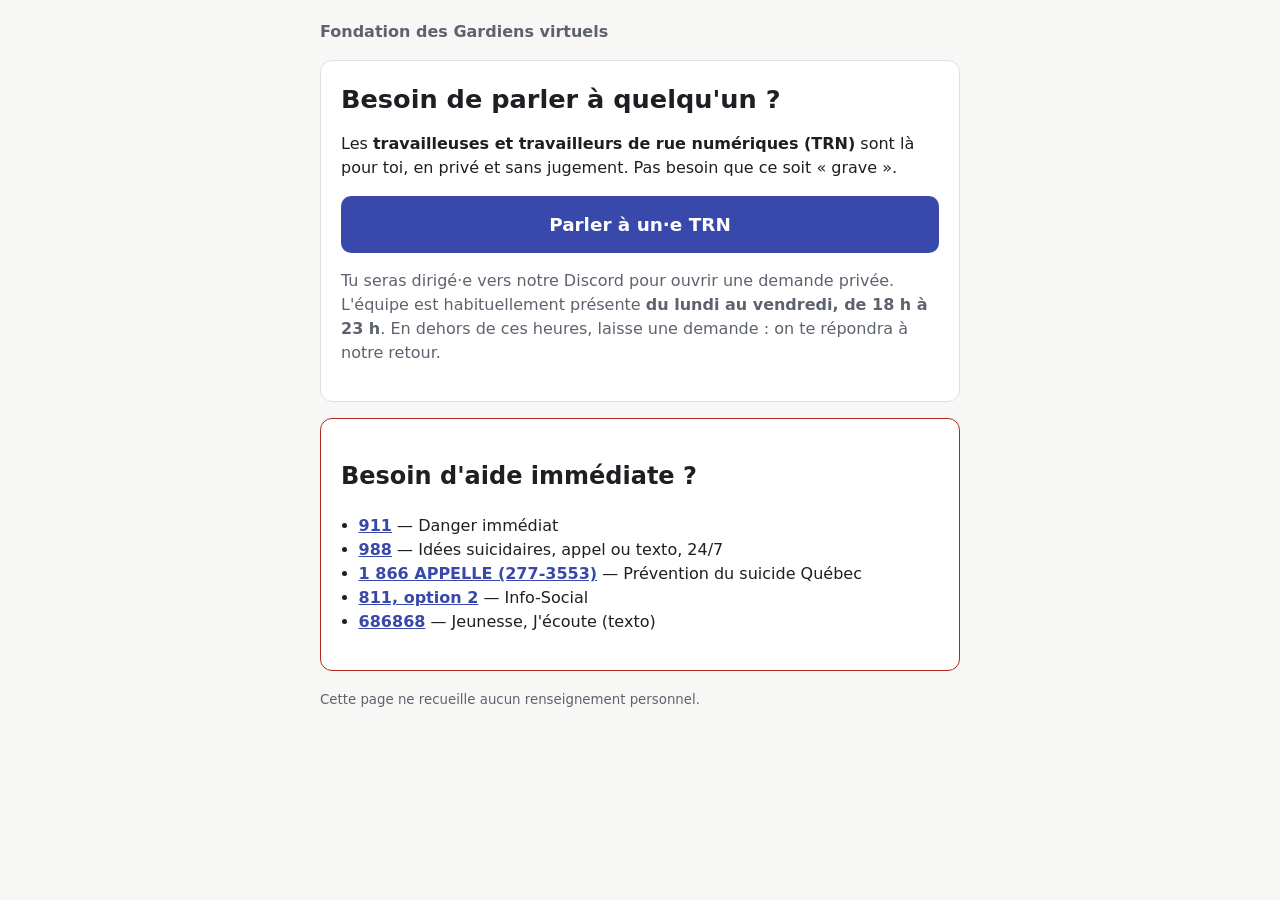
<file: livrable1/index.html>
<!doctype html>
<html lang="fr-CA">
<head>
  <meta charset="utf-8">
  <meta name="viewport" content="width=device-width, initial-scale=1">
  <meta name="referrer" content="no-referrer">
  <title>Parler à un·e TRN · Fondation des Gardiens virtuels</title>
  <!-- Livrable 1 : page statique, sans serveur. Remplacer les 2 valeurs marquées À MODIFIER. -->
  <style>
    :root { --bg:#f7f7f5; --fg:#1d1f23; --muted:#5d636e; --card:#fff; --border:#dcdfe4; --accent:#3949ab; --accent-fg:#fff; --red:#b3261e;
            font-family: system-ui, -apple-system, "Segoe UI", Roboto, sans-serif; color-scheme: light dark; }
    @media (prefers-color-scheme: dark) { :root { --bg:#15171b; --fg:#eceef2; --muted:#a3a9b5; --card:#1f2228; --border:#353a43; --accent:#8c9eff; --accent-fg:#10131a; --red:#ff7b72; } }
    body { margin:0; background:var(--bg); color:var(--fg); line-height:1.5; }
    main { max-width:40rem; margin:0 auto; padding:1.25rem 1rem 3rem; }
    .brand { font-weight:600; color:var(--muted); }
    .card, .resources { background:var(--card); border:1px solid var(--border); border-radius:12px; padding:1.25rem; margin-top:1rem; }
    .resources { border-color:var(--red); }
    h1 { font-size:1.6rem; line-height:1.25; margin:.2rem 0 .8rem; }
    .cta { display:block; text-align:center; background:var(--accent); color:var(--accent-fg); font-size:1.15rem; font-weight:700;
           text-decoration:none; padding:.9rem 1rem; border-radius:10px; margin:1rem 0 .5rem; }
    a { color:var(--accent); } .muted { color:var(--muted); } ul { padding-left:1.1rem; }
  </style>
</head>
<body>
<main>
  <div class="brand">Fondation des Gardiens virtuels</div>
  <section class="card">
    <h1>Besoin de parler à quelqu'un ?</h1>
    <p>Les <strong>travailleuses et travailleurs de rue numériques (TRN)</strong> sont là pour toi,
    en privé et sans jugement. Pas besoin que ce soit « grave ».</p>
    <!-- À MODIFIER : invitation Discord du serveur des TRN -->
    <a class="cta" href="https://discord.gg/XXXXXXX" rel="noopener">Parler à un·e TRN</a>
    <p class="muted">Tu seras dirigé·e vers notre Discord pour ouvrir une demande privée.
    <!-- À MODIFIER : heures de présence -->
    L'équipe est habituellement présente <strong>du lundi au vendredi, de 18 h à 23 h</strong>.
    En dehors de ces heures, laisse une demande : on te répondra à notre retour.</p>
  </section>
  <section class="resources">
    <h2>Besoin d'aide immédiate ?</h2>
    <ul>
      <li><a href="tel:911"><strong>911</strong></a> — Danger immédiat</li>
      <li><a href="tel:988"><strong>988</strong></a> — Idées suicidaires, appel ou texto, 24/7</li>
      <li><a href="tel:18662773553"><strong>1 866 APPELLE (277-3553)</strong></a> — Prévention du suicide Québec</li>
      <li><a href="tel:811"><strong>811, option 2</strong></a> — Info-Social</li>
      <li><a href="sms:686868"><strong>686868</strong></a> — Jeunesse, J'écoute (texto)</li>
    </ul>
  </section>
  <p class="muted"><small>Cette page ne recueille aucun renseignement personnel.</small></p>
</main>
</body>
</html>
</file>
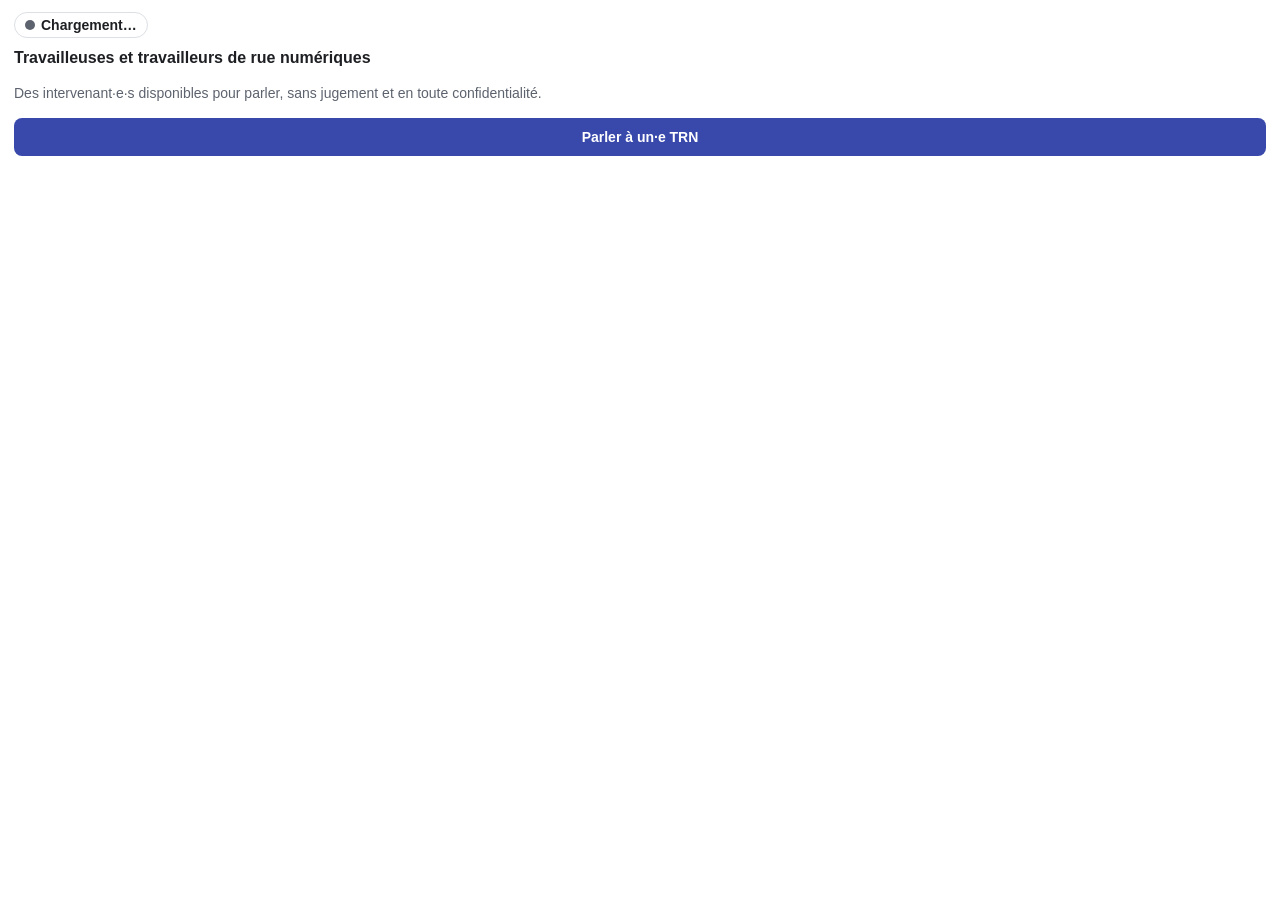
<file: extension/panel.html>
<!doctype html>
<html lang="fr-CA">
<head>
  <meta charset="utf-8">
  <meta name="viewport" content="width=device-width, initial-scale=1">
  <link rel="stylesheet" href="panel.css">
  <!-- Script obligatoire fourni par Twitch -->
  <script src="https://extension-files.twitch.tv/helper/v1/twitch-ext.min.js"></script>
  <script src="config.js"></script>
  <script src="panel.js" defer></script>
</head>
<body>
  <main id="app" class="loading">
    <p class="pill" id="status"><span class="dot"></span><span id="status-label">Chargement…</span></p>
    <h1 id="headline">Travailleuses et travailleurs de rue numériques</h1>
    <p id="team-message" class="note" hidden></p>
    <p class="muted">Des intervenant·e·s disponibles pour parler, sans jugement et en toute confidentialité.</p>
    <a id="help-link" class="cta" href="#" target="_blank" rel="noopener">Parler à un·e TRN</a>

    <section id="mod-zone" hidden>
      <h2>Réservé au streamer et aux mods</h2>
      <p class="muted small">Les TRN reçoivent le nom de la chaîne, l'heure et ton message. Rien n'apparaît dans le chat.</p>
      <label for="message">Message (facultatif)</label>
      <textarea id="message" maxlength="300" rows="3"></textarea>
      <button id="send" class="cta">Demander un·e TRN</button>
      <p id="result" class="note" hidden role="status"></p>
    </section>
  </main>
</body>
</html>
</file>
<file: extension/panel.css>
:root { --fg:#1d1f23; --muted:#5d636e; --bg:#fff; --border:#dcdfe4; --accent:#3949ab;
        --available:#1f8a4c; --busy:#a86b00; --offline:#b3261e;
        font-family: Inter, Roobert, "Helvetica Neue", Arial, sans-serif; }
body { margin:0; background:var(--bg); color:var(--fg); font-size:14px; line-height:1.45; }
main { padding:12px 14px 16px; }
h1 { font-size:16px; margin:8px 0; }
h2 { font-size:14px; margin:16px 0 4px; }
.pill { display:inline-flex; align-items:center; gap:6px; margin:0; padding:2px 10px; border-radius:999px;
        border:1px solid var(--border); font-weight:700; }
.dot { width:10px; height:10px; border-radius:50%; background:var(--muted); }
.status-available .dot { background:var(--available); }
.status-busy .dot { background:var(--busy); }
.status-offline .dot { background:var(--offline); }
.muted { color:var(--muted); } .small { font-size:12px; }
.note { background:#f3f4f6; border-radius:6px; padding:6px 8px; }
.note.ok { border-left:4px solid var(--available); } .note.warn { border-left:4px solid var(--busy); }
.cta { display:block; width:100%; box-sizing:border-box; text-align:center; background:var(--accent); color:#fff;
       font-weight:700; text-decoration:none; padding:9px; border-radius:8px; border:0; margin-top:8px;
       cursor:pointer; font-size:14px; }
.cta:disabled { opacity:.6; }
#mod-zone { border-top:1px solid var(--border); margin-top:14px; }
label { display:block; font-weight:600; margin-top:6px; }
textarea { width:100%; box-sizing:border-box; font:inherit; padding:6px; border:1px solid var(--border); border-radius:6px; }
</file>
